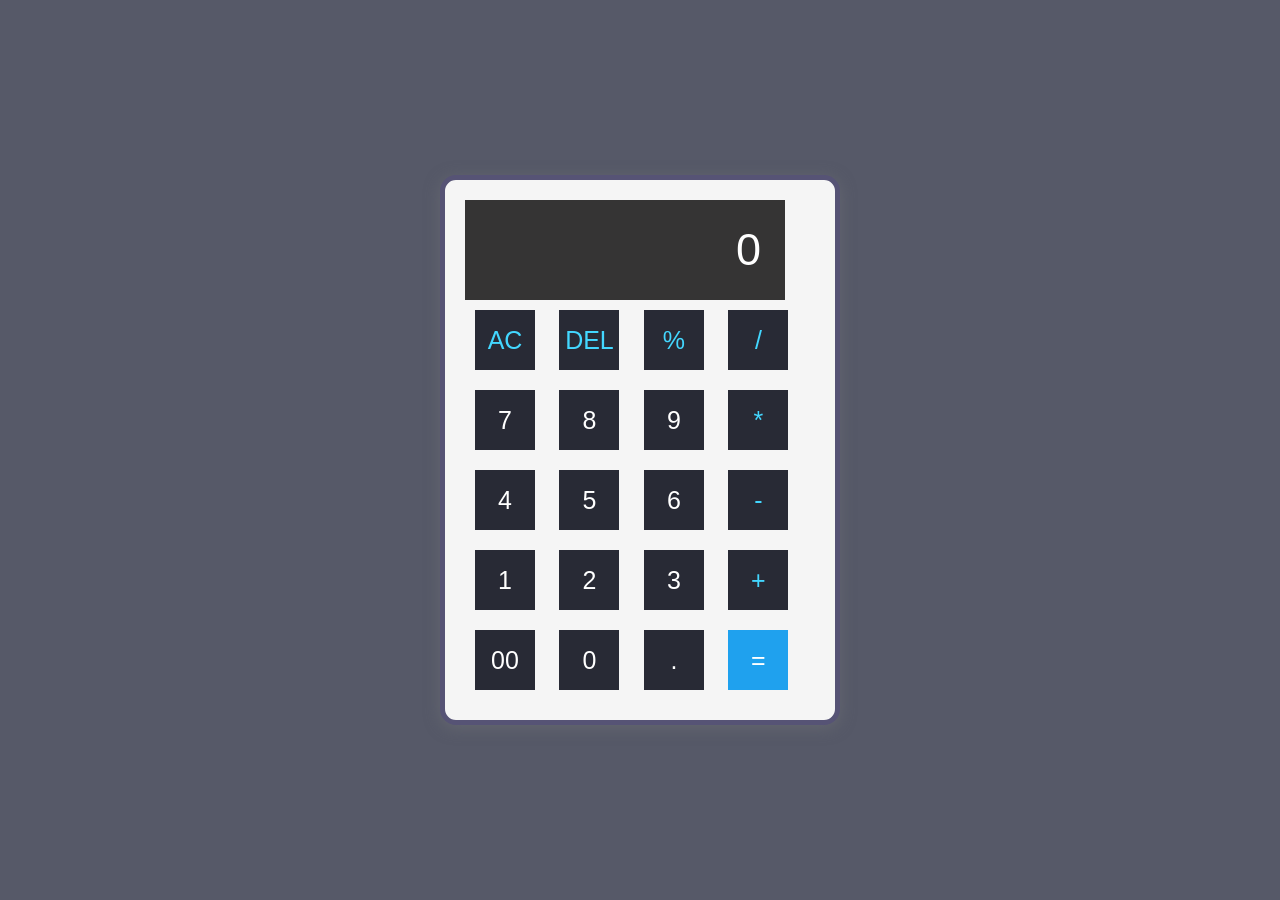
<file: index.html>
<!DOCTYPE html>
<html lang="pt-br">
<head>
    <meta charset="UTF-8">
    <meta name="viewport" content="width=device-width, initial-scale=1.0">
    <title>Calculadora</title>
    <link rel="stylesheet" href="styles.css">
    
</head>


<body>


    <div class="container">
        <div class="calculator">
            <input type="text" id="inputBox" placeholder="0">
        

        <div>
            <button class="button operator">AC</button>
            <button class="button operator">DEL</button>
            <button class="button operator">%</button>
            <button class="button operator">/</button>
        </div>
        <div>
            <button class="button">7</button>
            <button class="button">8</button>
            <button class="button">9</button>
            <button class="button operator">*</button>
        </div>
        <div>
            <button class="button">4</button>
            <button class="button">5</button>
            <button class="button">6</button>
            <button class="button operator">-</button>
        </div>
        <div>
            <button class="button">1</button>
            <button class="button">2</button>
            <button class="button">3</button>
            <button class="button operator">+</button>
        </div>
        <div>
            <button class="button">00</button>
            <button class="button">0</button>
            <button class="button">.</button>
            <button class="button equalBtn">=</button>
        </div>
    </div>

    </div>
    
    <script src="index.js"></script>
</body>
</html>
</file>
<file: styles.css>
*{
    margin: 0;
    padding: 0;
    box-sizing: border-box;
    font-family:sans-serif;
}

body{
    width: 100%;
    height: 100vh;
    display: flex;
    justify-content: center;
    align-items: center;
    background: #565968;
    position: relative;
}

.calculator{

    width: 400px;
    height: 550px;
    border: 5px solid #565375;
    padding: 20px;
    border-radius: 16px;
    background: #f5f5f5;
    box-shadow: 0px 3px 15px rgba(113, 115, 119, 0.5);
    position: absolute;
    top: 50%;
    left: 50%;
    transform: translate(-50%, -50%);
    

}

input{
    width: 320px;
    border: none;
    padding: 24px;
    margin: 0px;
    background: #353434;
    font-size: 45px;
    text-align: right;
    cursor: pointer;
    color: #ffffff;

}

input::placeholder{
    color: #ffffff;
}

button{
    border: none;
    width: 60px;
    height: 60px;
    margin: 10px;
    /*border-radius: 50%;*/
    background: #282A35;
    color: #ffffff;
    font-size: 25px;
}
.equalBtn{
    background-color: #1FA1EE;
}

.equalBtn:hover{
    background-color: #785Bf8;
}

.operator{
    color: #43D7FF
}
</file>
